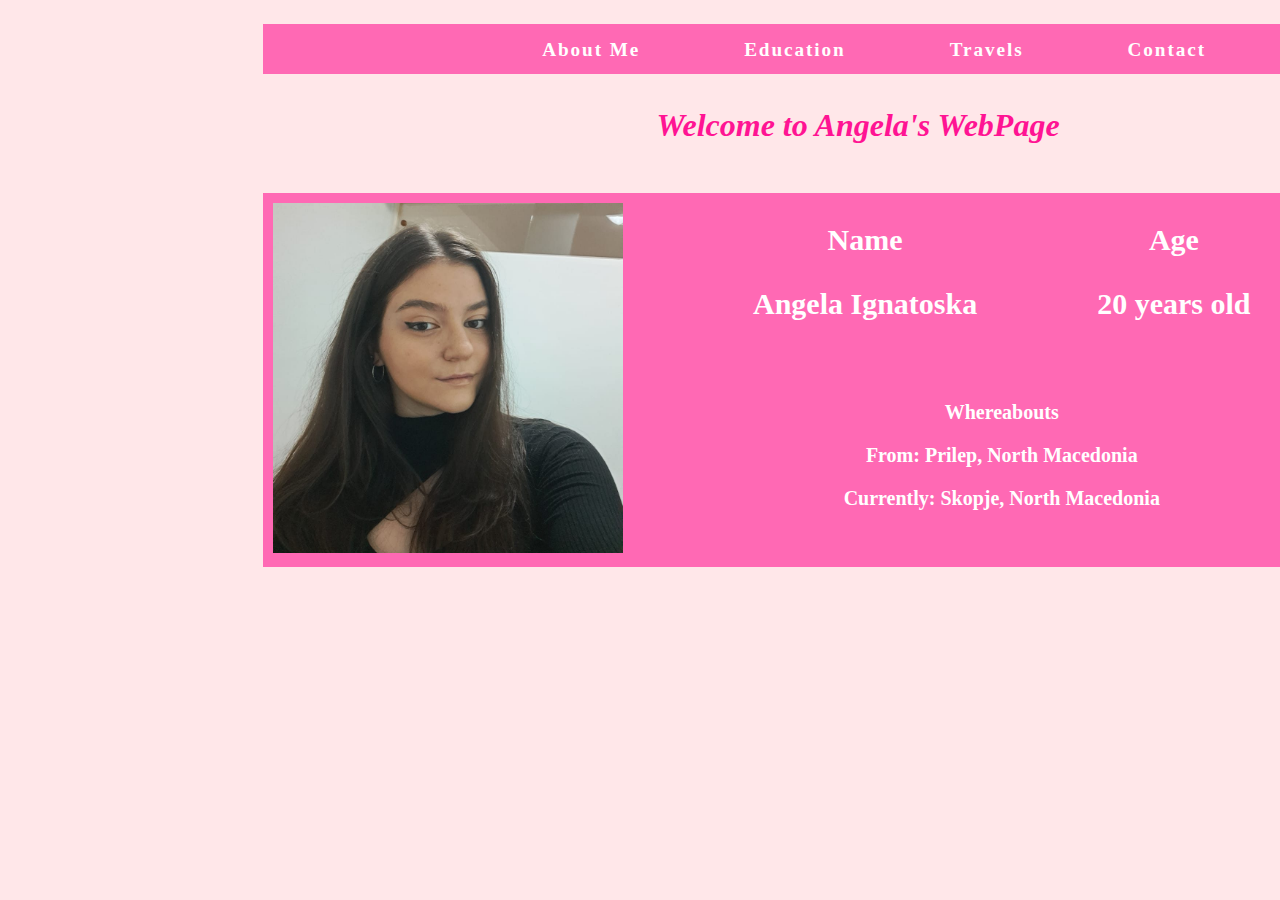
<file: index.html>
<!DOCTYPE html>
<html lang="en">
<head>
    <meta charset="UTF-8">
    <link rel="stylesheet" href="index.css">
    <title>About Me</title>
</head>
<body>
<header>
    <div class="menu">
        <ul>
            <li><a href="index.html">About Me</a></li>
            <li><a href="education.html">Education</a></li>
            <li><a href="travels.html">Travels</a></li>
            <li><a href="contact.html">Contact</a></li>
        </ul>
    </div>
    <h1>Welcome to Angela's WebPage</h1>
</header>
<div class="content">
    <div class="Me">
        <img src="img/aboutme.jpg" alt="ME">
    </div>
    <div class="I">
    <div class="up">
    <div class="about">
        <h3>Name</h3>
        <p>Angela Ignatoska</p>
    </div>
    <div class="age">
        <h3>Age</h3>
        <p>20 years old</p>
    </div>
    </div>
    <div class="down">
    <div class="country">
        <h3>Whereabouts</h3>
        <p>From: Prilep, North Macedonia</p>
        <p>Currently: Skopje, North Macedonia</p>
    </div>
    </div>
    </div>
</div>
</body>
</html>
</file>
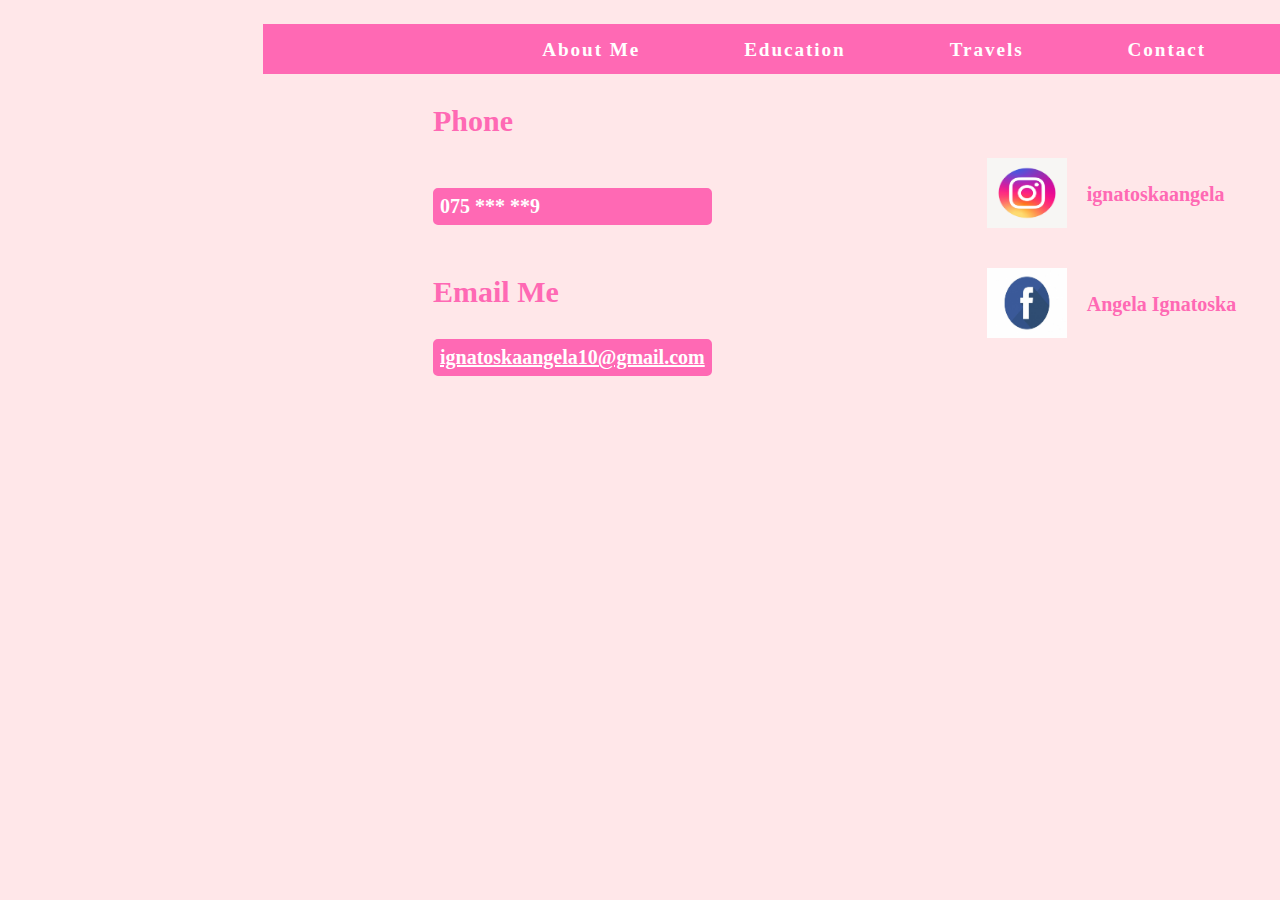
<file: contact.html>
<!DOCTYPE html>
<html lang="en">
<head>
    <meta charset="UTF-8">
    <link rel="stylesheet" href="contact.css">
    <title>Contact</title>
</head>
<body>
<header>
    <div class="menu">
        <ul>
            <li><a href="index.html">About Me</a></li>
            <li><a href="education.html">Education</a></li>
            <li><a href="travels.html">Travels</a></li>
            <li><a href="contact.html">Contact</a></li>
        </ul>
    </div>
</header>
<div class="content">
    <div class="contact">
    <div class="phone">
    <p>Phone</p>
    <p>075 *** **9</p>
    </div>
    <div class="email">
        <p>Email Me</p>
        <a href="mailto:ignatoskaangela10@gmail.com">ignatoskaangela10@gmail.com</a>
    </div>
    </div>
    <div class="social">
        <div class="insta">
        <img src="img/insta-min.jpg" alt="Instagram-logo">
        <p>ignatoskaangela</p>
        </div>
        <div class="fb">
        <img src="img/fb-min.jpg" alt="Facebook-logo">
        <p>Angela Ignatoska</p>
        </div>

    </div>
</div>
</body>
</html>
</file>
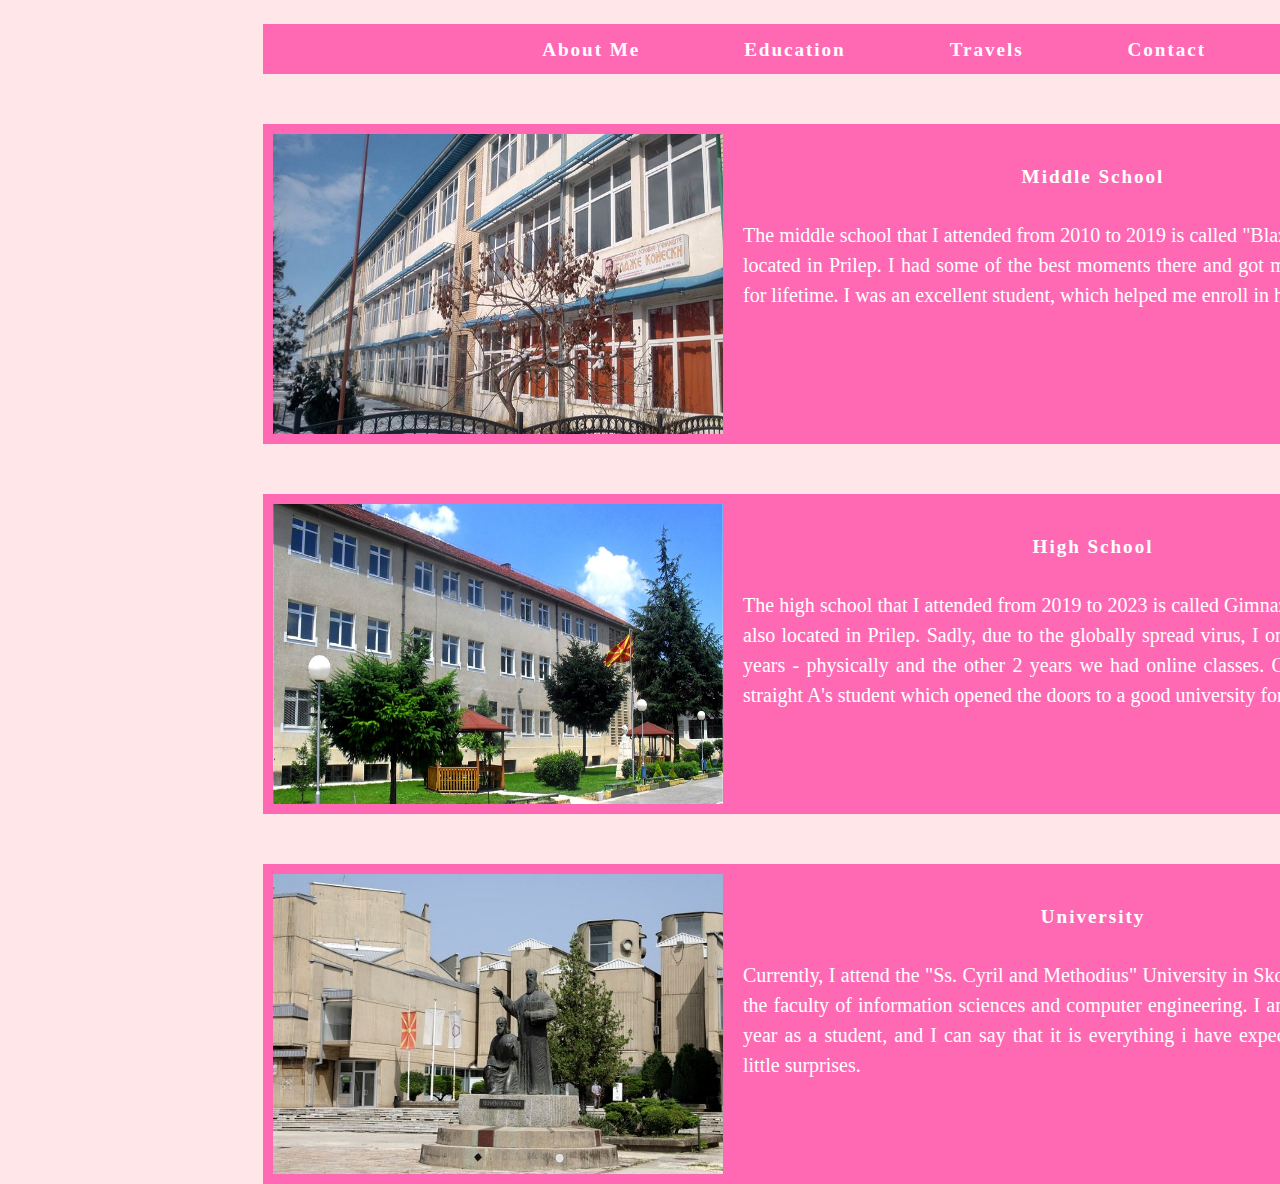
<file: education.html>
<!DOCTYPE html>
<html lang="en">
<head>
    <meta charset="UTF-8">
    <link rel="stylesheet" href="education.css">
    <title>Education</title>
</head>
<body>
<header>
    <div class="menu">
        <ul>
            <li><a href="index.html">About Me</a></li>
            <li><a href="education.html">Education</a></li>
            <li><a href="travels.html">Travels</a></li>
            <li><a href="contact.html">Contact</a></li>
        </ul>
    </div>
</header>
<div class="content">
    <div class="middle">
        <img src="img/bk-min.jpg" alt="Middle School">
        <div class="text">
            <h5>Middle School</h5>
            <p>The middle school that I attended from 2010 to 2019 is called
            "Blazhe Koneski" and is located in Prilep. I had some of the best
            moments there and got my very first friends for lifetime. I was an excellent
            student, which helped me enroll in high school. </p>
        </div>
    </div>
    <div class="high">
        <img src="img/gimn-min.jpg" alt="High School">
        <div class="text">
            <h5>High School</h5>
            <p>The high school that I attended from 2019 to 2023 is called
                Gimnazija "Mirche Acev", also located in Prilep. Sadly, due to the globally spread
                virus, I only went there for 2 years - physically and the other 2 years we had online classes.
                Once again, I was a straight A's student which opened the doors to a good university for me.
            </p>
        </div>
    </div>
    <div class="university">
        <img src="img/ukim-min.jpg" alt="University">
        <div class="text">
            <h5>University</h5>
            <p>Currently, I attend the "Ss. Cyril and Methodius" University in Skopje,
                more precisely the faculty of information sciences and computer engineering. I am at the
                end of first year as a student, and I can say that it is everything i have expected from it,
                with a little surprises.</p>
        </div>
    </div>
</div>
</body>
</html>
</file>
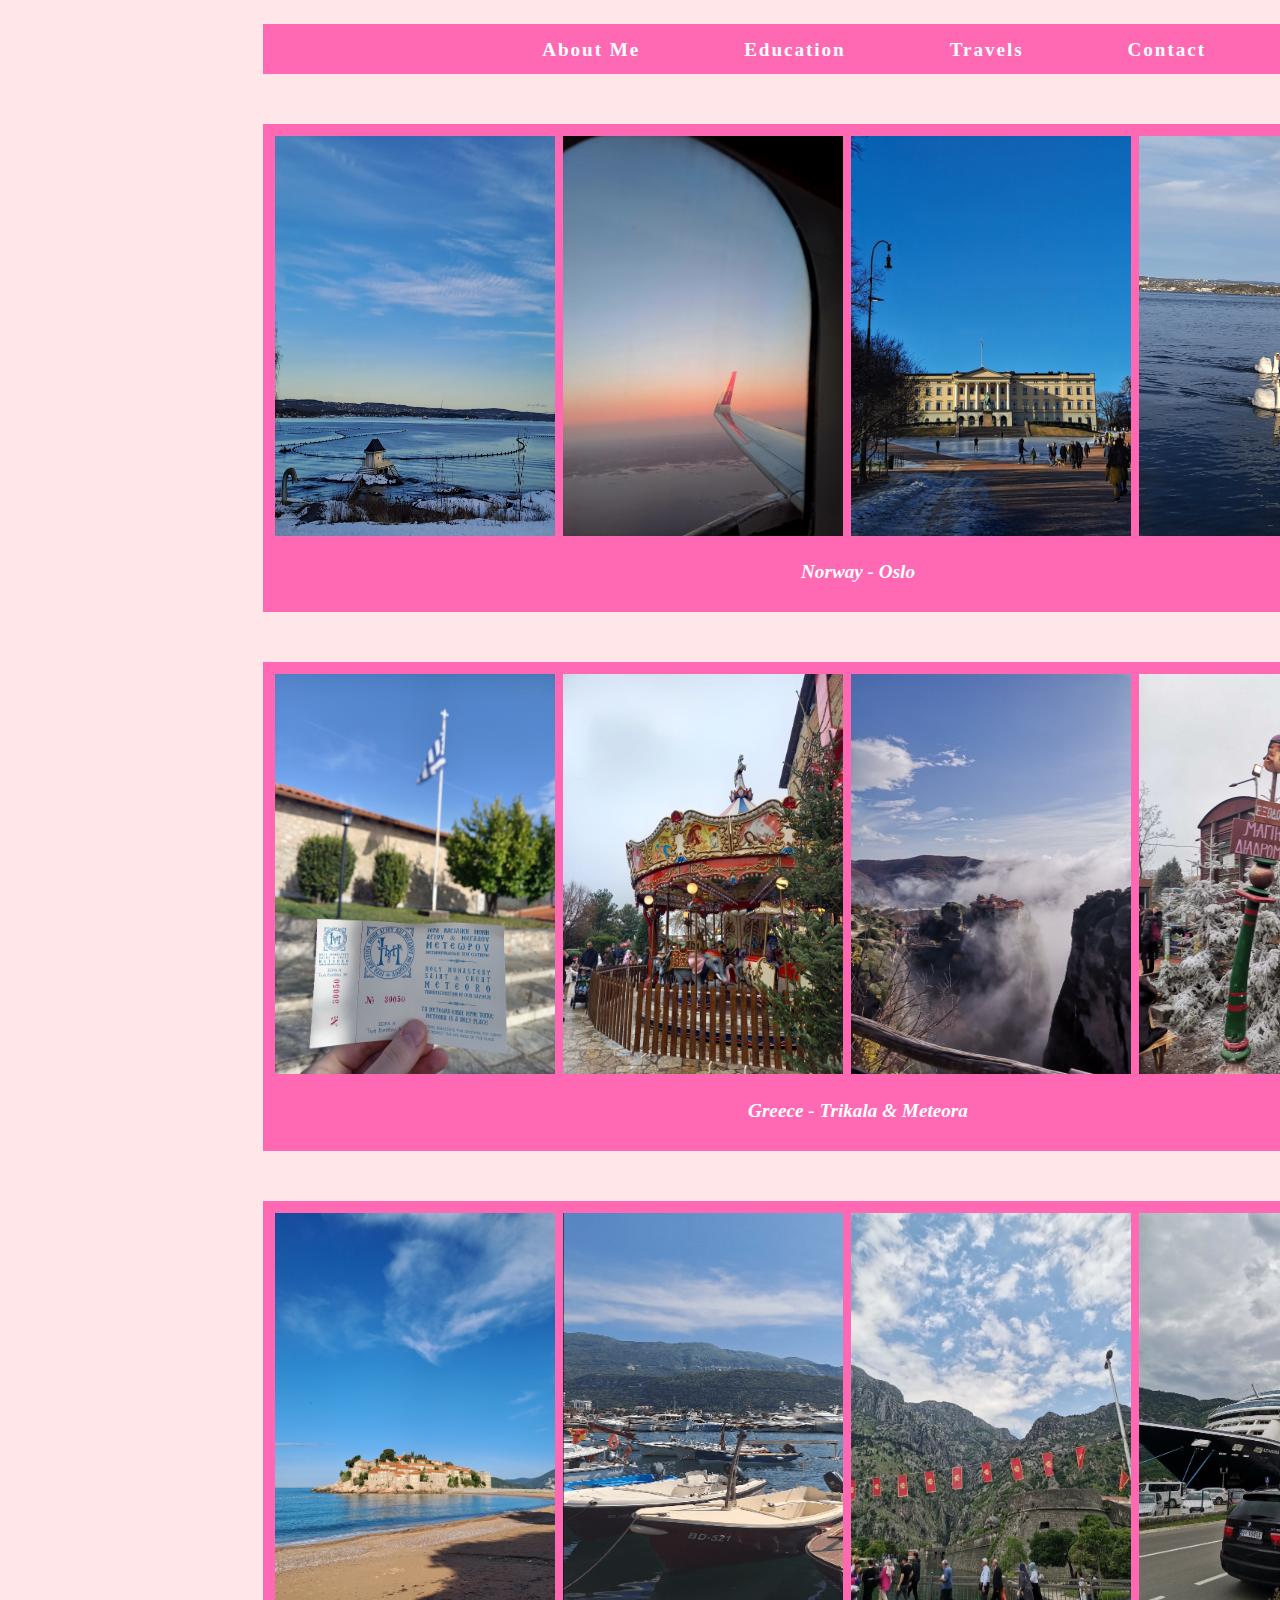
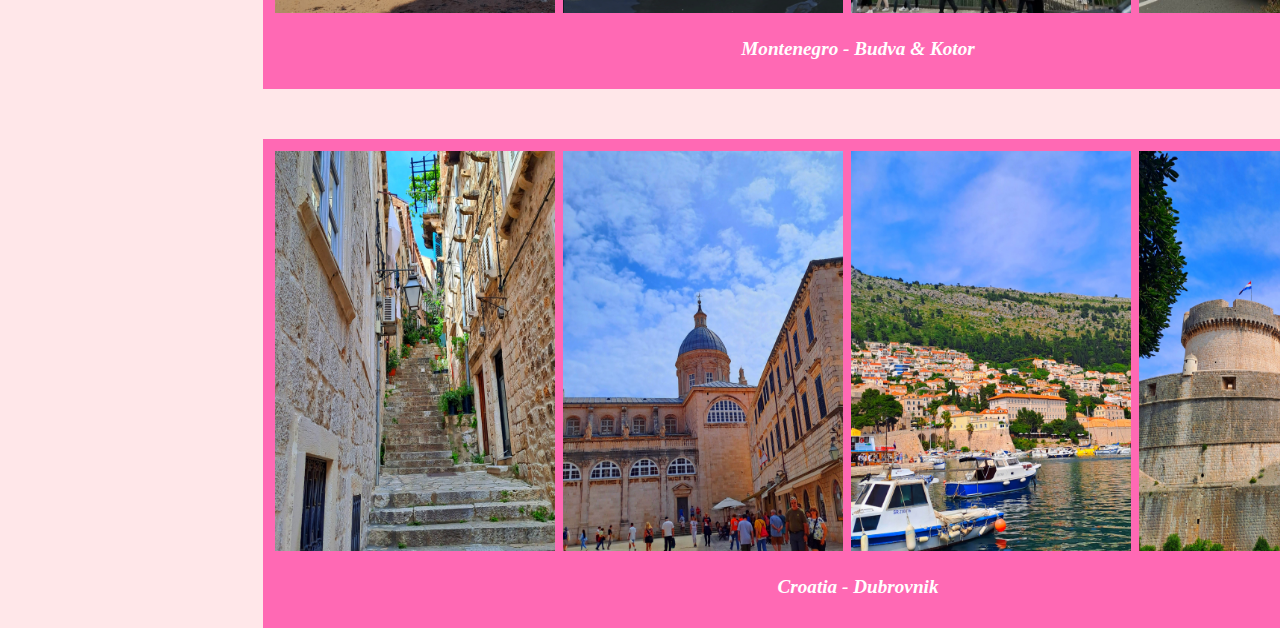
<file: travels.html>
<!DOCTYPE html>
<html lang="en">
<head>
    <meta charset="UTF-8">
    <link rel="stylesheet" href="travels.css">
    <title>Travels</title>
</head>
<body>
<header>
    <div class="menu">
        <ul>
            <li><a href="index.html">About Me</a></li>
            <li><a href="education.html">Education</a></li>
            <li><a href="travels.html">Travels</a></li>
            <li><a href="contact.html">Contact</a></li>
        </ul>
    </div>
</header>
<div class="content">
    <div class="Norway">
        <img src="img/nor1-min.jpg" alt="P1">
        <img src="img/nor2-min.jpg" alt="P2">
        <img src="img/nor3-min.jpg" alt="P3">
        <img src="img/nor4-min.png" alt="P4">
        <h3><a href="https://en.wikipedia.org/wiki/Norway">Norway - Oslo</a></h3>
    </div>
    <div class="Greece">
        <img src="img/gr1-min.jpg" alt="P1">
        <img src="img/gr2-min.jpg" alt="P2">
        <img src="img/gr3-min.jpg" alt="P3">
        <img src="img/gr4-min.jpg" alt="P4">
        <h3><a href="https://en.wikipedia.org/wiki/Greece">Greece - Trikala & Meteora</a></h3>
    </div>
    <div class="Montenegro">
        <img src="img/mn1-min.jpg" alt="P1">
        <img src="img/mn2-min.png" alt="P2">
        <img src="img/mn3-min.jpg" alt="P3">
        <img src="img/mn4-min.jpg" alt="P4">
        <h3><a href="https://en.wikipedia.org/wiki/Montenegro">Montenegro - Budva & Kotor</a></h3>
    </div>
    <div class="Croatia">
        <img src="img/cr1-min.jpg" alt="P1">
        <img src="img/cr2-min.jpg" alt="P2">
        <img src="img/cr3-min.jpg" alt="P3">
        <img src="img/cr4-min.jpg" alt="P4">
        <h3><a href="https://en.wikipedia.org/wiki/Croatia">Croatia - Dubrovnik</a></h3>
    </div>
</div>
</body>
</html>
</file>
<file: index.css>
body{
    background-color: #ffe7e9;
    position: absolute;
    width: 1700px;
}
header{
    background: hotpink;
    height: 50px;
    margin-left: 15%;
    margin-right: 15%;
}
.menu a{
    text-decoration: none;
    color: white;
    font-weight: bold;
    padding: 50px;
    letter-spacing: 0.1em;
    font-size: larger;
}
.menu a:hover{
    color: deeppink;
    text-decoration: underline;
}
.menu li{
    list-style-type: none;
    display: inline;
}
.menu ul{
    padding: 15px;
    margin-left: 18%;
}
header h1{
    text-align: center;
    color: deeppink;
    padding-top: 10px;
    font-style: italic;
}
.Me img{
    width: 350px;
    height: 350px;
    padding: 10px;
}
.about h3{
    color: white;
    font-weight: bold;
    font-size: 30px;
    text-align: center;
}
.about{
    padding-left: 120px;
    padding-right: 120px;
}
.about p{
    color: white;
    font-weight: bold;
    font-size: 30px;
}
.content{
    display: flex;
    background-color: hotpink;
    margin-right: 15%;
    margin-left: 15%;
    margin-top: 7%;
}
.age h3{
    color: white;
    font-weight: bold;
    font-size: 30px;
    text-align: center;
}
.age p {
    color: white;
    font-weight: bold;
    font-size: 30px;
}
.up{
    display: flex;
}
.down{
    display: flex;
    flex-direction: column;
}
.I{
    display: flex;
    flex-direction: column;
}
.country h3{
    color: white;
    font-weight: bold;
    font-size: 20px;
    text-align: center;
}
.country p{
    color: white;
    font-weight: bold;
    font-size: 20px;
    text-align: center;
}
.country{
    padding-top: 30px;
    padding-left: 120px;
}
</file>
<file: contact.css>
body{
    background-color: #ffe7e9;
    position: absolute;
    width: 1700px;
}
header{
    background: hotpink;
    height: 50px;
    margin-left: 15%;
    margin-right: 15%;
}
.menu a{
    text-decoration: none;
    color: white;
    font-weight: bold;
    padding: 50px;
    letter-spacing: 0.1em;
    font-size: larger;
}
.menu a:hover{
    color: deeppink;
    text-decoration: underline;
}
.menu li{
    list-style-type: none;
    display: inline;
}
.menu ul{
    padding: 15px;
    margin-left: 18%;
}
.phone{
    display: flex;
    flex-direction: column;
}
.phone p:first-of-type{
    color: hotpink;
    font-size: 30px;
    font-weight: bold;
}
.phone p:last-of-type{
    color: white;
    font-weight: bold;
    font-size: 20px;
    border: 2px hotpink solid;
    border-radius: 5px;
    padding: 5px;
    background: hotpink;
}
.email{
    display: flex;
    flex-direction: column;
}
.email p:first-of-type{
    color: hotpink;
    font-size: 30px;
    font-weight: bold;
}
.email a{
    color: white;
    font-weight: bold;
    font-size: 20px;
    border: 2px hotpink solid;
    border-radius: 5px;
    padding: 5px;
    background: hotpink;
}
.social img{
    width: 80px;
    height: 70px;
    padding: 20px;
}
.contact{
    display: flex;
    flex-direction: column;
}
.social p{
    color: hotpink;
    font-weight: bold;
    font-size: 20px;
    padding-top: 25px;
}
.insta{
    display: flex;
    flex-direction: row;
}
.fb{
    display: flex;
    flex-direction: row;
}
.social{
    display: flex;
    flex-direction: column;
    margin-left: 20%;
    margin-top: 5%;
}
.content{
    margin-left: 25%;
    display: flex;
}
</file>
<file: education.css>
body{
    background-color: #ffe7e9;
    position: absolute;
    width: 1700px;
}
header{
    background: hotpink;
    height: 50px;
    margin-left: 15%;
    margin-right: 15%;
}
.menu a{
    text-decoration: none;
    color: white;
    font-weight: bold;
    padding: 50px;
    letter-spacing: 0.1em;
    font-size: larger;
}
.menu a:hover{
    color: deeppink;
    text-decoration: underline;
}
.menu li{
    list-style-type: none;
    display: inline;
}
.menu ul{
    padding: 15px;
    margin-left: 18%;
}
.middle{
    display: flex;
    margin-left: 15%;
    margin-right: 15%;
    margin-top: 50px;
    background: hotpink;
    padding: 10px;
}
.middle img{
    width: 450px;
    height: 300px;
    padding-right: 20px;
}
.middle h5{
    color: white;
    letter-spacing: 0.1em;
    font-weight: bold;
    font-size: larger;
    text-align: center;
}
.middle p{
    color: white;
    font-size: 20px;
    line-height: 30px;
    text-align: justify;
    padding-right: 5px;
}
.high{
    display: flex;
    margin-left: 15%;
    margin-right: 15%;
    margin-top: 50px;
    background: hotpink;
    padding: 10px;
}
.high img{
    width: 450px;
    height: 300px;
    padding-right: 20px;
}
.high h5{
    color: white;
    letter-spacing: 0.1em;
    font-weight: bold;
    font-size: larger;
    text-align: center;
}
.high p{
    color: white;
    font-size: 20px;
    line-height: 30px;
    padding-right: 5px;
    text-align: justify;
}
.university{
    display: flex;
    margin-left: 15%;
    margin-right: 15%;
    margin-top: 50px;
    background: hotpink;
    padding: 10px;
}
.university img{
    width: 500px;
    height: 300px;
    padding-right: 20px;
}
.university h5{
    color: white;
    letter-spacing: 0.1em;
    font-weight: bold;
    font-size: larger;
    text-align: center;
}
.university p{
    color: white;
    font-size: 20px;
    line-height: 30px;
    padding-right: 5px;
    text-align: justify;
}
</file>
<file: travels.css>
body{
    background-color: #ffe7e9;
    position: absolute;
    width: 1700px;

}
header{
    background: hotpink;
    height: 50px;
    margin-left: 15%;
    margin-right: 15%;
}
.menu a{
    text-decoration: none;
    color: white;
    font-weight: bold;
    padding: 50px;
    letter-spacing: 0.1em;
    font-size: larger;
}
.menu a:hover{
    color: deeppink;
    text-decoration: underline;
}
.menu li{
    list-style-type: none;
    display: inline;
}
.menu ul{
    padding: 15px;
    margin-left: 18%;
}
.Norway img{
    height: 400px;
    width: 280px;
    padding: 2px;
}
.Norway img:hover{
    width: 300px;
    height: 420px;
}
.Norway{
    margin-left: 15%;
    margin-right: 15%;
    margin-top: 50px;
    background: hotpink;
    padding: 10px;
}
.Norway h3{
    color: white;
    font-weight: bold;
    font-style: italic;
    font-size: larger;
    text-align: center;
}
.Norway a{
    text-decoration: none;
    color: white;
}
.Norway a:hover{
    color: purple;
}
.Greece img{
    height: 400px;
    width: 280px;
    padding: 2px;
}
.Greece img:hover{
    width: 300px;
    height: 420px;
}
.Greece a{
    text-decoration: none;
    color: white;
}
.Greece a:hover{
    color: purple;
}
.Greece{
    margin-left: 15%;
    margin-right: 15%;
    margin-top: 50px;
    background: hotpink;
    padding: 10px;
}
.Greece h3{
    color: white;
    font-weight: bold;
    font-style: italic;
    font-size: larger;
    text-align: center;
}
.Montenegro img{
     height: 400px;
     width: 280px;
     padding: 2px;
 }
.Montenegro img:hover{
    width: 300px;
    height: 420px;
}
.Montenegro a{
    text-decoration: none;
    color: white;
}
.Montenegro a:hover{
    color: purple;
}
.Montenegro{
    margin-left: 15%;
    margin-right: 15%;
    margin-top: 50px;
    background: hotpink;
    padding: 10px;
}
.Montenegro h3{
    color: white;
    font-weight: bold;
    font-style: italic;
    font-size: larger;
    text-align: center;
}
.Croatia img{
    height: 400px;
    width: 280px;
    padding: 2px;
}
.Croatia a{
    text-decoration: none;
    color: white;
}
.Croatia a:hover{
    color: purple;
}
.Croatia img:hover{
    width: 300px;
    height: 420px;
}
.Croatia{
    background: url(img/back.jpg);
    margin-left: 15%;
    margin-right: 15%;
    margin-top: 50px;
    background: hotpink;
    padding: 10px;
}
.Croatia h3{
    color: white;
    font-weight: bold;
    font-style: italic;
    font-size: larger;
    text-align: center;
}
</file>
